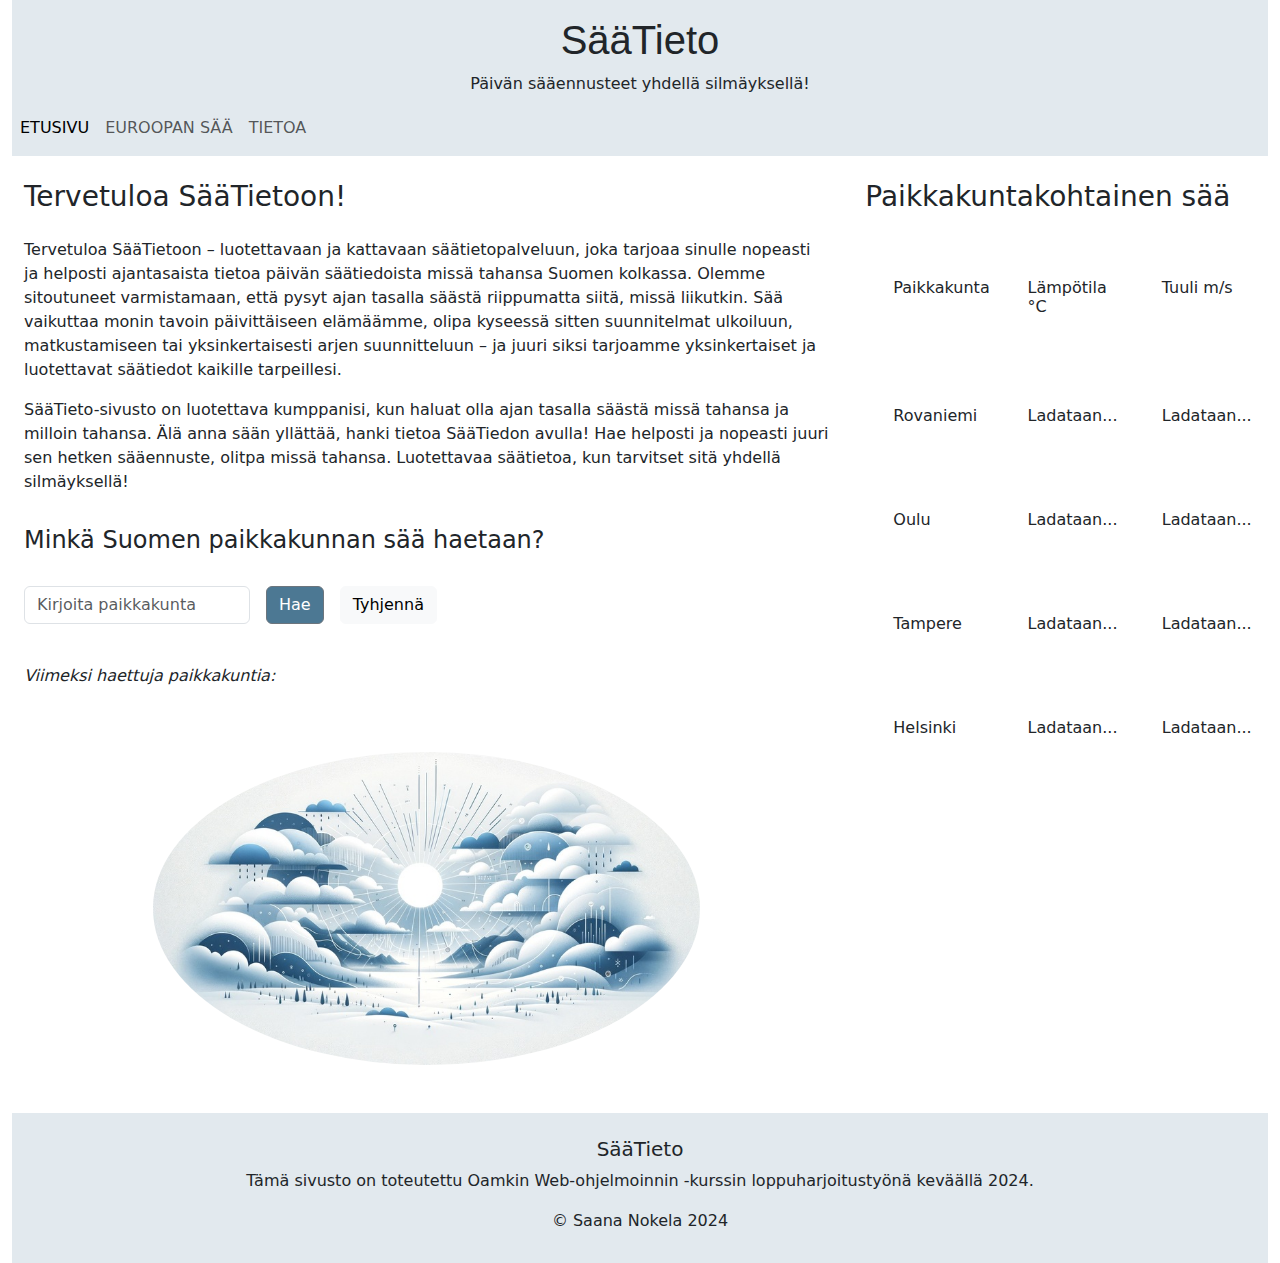
<file: index.html>
<!DOCTYPE html>
<html lang="en">
<head>
  <meta charset="UTF-8">
  <meta name="viewport" content="width=device-width, initial-scale=1.0">
  <link href="https://cdn.jsdelivr.net/npm/bootstrap@5.3.2/dist/css/bootstrap.min.css" rel="stylesheet">
  <link href="./css/style.css" rel="stylesheet">
  <title>SääTieto</title>
</head>
<body class="d-flex flex-column min-vh-100 container-fluid">
    <div class="background-color">
      <header>
        <div class="pt-3 text-center">
          <div>
            <h1 class="header-title">SääTieto</h1>
          </div>
          <div>
            <p>Päivän sääennusteet yhdellä silmäyksellä!</p>
          </div>
        </div>
      </header>
      <nav class="navbar navbar-expand-md">
            <button class="navbar-toggler" type="button"
                data-bs-toggle="collapse"
                data-bs-target="#mainmenu"
                aria-controls="navbarSupportedContent"
                aria-expanded="false"
                aria-label="Toggle navigation">
            <span class="navbar-toggler-icon"></span>
            </button>
          <div class="collapse navbar-collapse " id="mainmenu">
            <ul class="navbar-nav">
              <li class="nav-item"><a class="nav-link active"  href="./index.html">ETUSIVU</a></li>
              <li class="nav-item"><a class="nav-link" href="./european-weather.html">EUROOPAN SÄÄ</a></li>
              <li class="nav-item"><a class="nav-link" href="./about.html">TIETOA</a></li>
            </ul>
          </div>
      </nav>
    </div>
    <div class=" flex-shrink-0">
      <div class="row">
        <div class="col-md-8">
          <article class="container-fluid">
            <h3 class="mt-4">Tervetuloa SääTietoon!</h3>
            <div class="mt-4">
              <p>Tervetuloa SääTietoon – luotettavaan ja kattavaan säätietopalveluun, joka tarjoaa sinulle nopeasti 
                ja helposti ajantasaista tietoa päivän säätiedoista missä tahansa Suomen kolkassa. Olemme 
                sitoutuneet varmistamaan, että pysyt ajan tasalla säästä riippumatta siitä, missä liikutkin. Sää 
                vaikuttaa monin tavoin päivittäiseen elämäämme, olipa kyseessä sitten suunnitelmat ulkoiluun, 
                matkustamiseen tai yksinkertaisesti arjen suunnitteluun – ja juuri siksi tarjoamme yksinkertaiset ja 
                luotettavat säätiedot kaikille tarpeillesi.
              </p>
              <p> SääTieto-sivusto on luotettava kumppanisi, 
              kun haluat olla ajan tasalla säästä missä tahansa ja milloin tahansa. Älä anna sään yllättää, 
              hanki tietoa SääTiedon avulla! Hae helposti ja nopeasti juuri sen hetken sääennuste, olitpa missä 
              tahansa. Luotettavaa säätietoa, kun tarvitset sitä yhdellä silmäyksellä!
              </p>
            </div>
            <div>
              <form id="formplace" class="row g-3 mt-3">
                <h4 class="mb-3">Minkä Suomen paikkakunnan sää haetaan?</h4>
                <div class="col-auto">
                  <label for="inputplace" class="visually-hidden">Kirjoita paikkakunta</label>
                  <input type="text" class="form-control" id="inputplace" placeholder="Kirjoita paikkakunta">
                </div>
                <div class="col-auto">
                  <button id="button" type="submit" class="btn btn-secondary mb-3">Hae</button>
                </div>
                <div class="col-auto">
                  <button id="clear-button" type="button" class="btn btn-light mb-3">Tyhjennä</button>
                </div>
              </form>
              <div class="mb-4">
                <div>
                  <span id="place-weather-text" class="weather-label fw-bold d-none"></span>
                </div>
                <di>
                  <span class="weather-label fw-bold d-none">Lämpötila</span> 
                  <span id="temperature-output"></span>
                </di>
                <div>
                  <span class="weather-label fw-bold d-none">Tuulisuus</span> 
                  <span id="wind-output"></span>
                </div>
              </div>
            </div>
            <div id="localStorageHistory">
              <div class="fst-italic">
                <p>Viimeksi haettuja paikkakuntia:</p>
                <span id="weather-history"></span>
              </div>
          </div>
            <div class="container">
              <div class="row">
                <div class="col">
                  <div class="pt-5 pb-5 d-flex justify-content-center">  
                     <img src="./img/front-img.jpg" class="front-img rounded-circle" alt="etusivun kuva">
                  </div>
                </div>
              </div>
            </div>
          </article>
        </div>
        <div class="col-md-4">
          <aside>
            <h3 class="mt-4 mb-5">Paikkakuntakohtainen sää</h3>
            <div class="container overflow-hidden">
              <div class="row gy-5">
                <div class="col-4">
                  <h6 class="p-3">Paikkakunta</h6>
                </div>
                <div class="col-4">
                  <h6 class="p-3">Lämpötila &deg;C<h6>
                </div>
                <div class="col-4">
                  <h6 class="p-3">Tuuli m/s</h6>
                </div>
                <div class="col-4">
                  <div class="place-rovaniemi p-3">Rovaniemi</div>
                </div>
                <div class="col-4">
                  <div id="temperature-rovaniemi" class="p-3">Ladataan...</div>
                </div>
                <div class="col-4">
                  <div id="wind-rovaniemi" class="p-3">Ladataan...</div>
                </div>
                <div class="col-4">
                  <div class="place-oulu p-3">Oulu</div>
                </div>
                <div class="col-4">
                  <div id="temperature-oulu" class="p-3">Ladataan...</div>
                </div>
                <div class="col-4">
                  <div id="wind-oulu" class="p-3">Ladataan...</div>
                </div>
                <div class="col-4">
                  <div class="place-tampere p-3">Tampere</div>
                </div>
                <div class="col-4">
                  <div id="temperature-tampere" class="p-3">Ladataan...</div>
                </div>
                <div class="col-4">
                  <div id="wind-tampere" class="p-3">Ladataan...</div>
                </div>
                <div class="col-4">
                  <div id="place-helsinki " class="p-3">Helsinki</div>
                </div>
                <div class="col-4">
                  <div id="temperature-helsinki" class="p-3">Ladataan...</div>
                </div>
                <div class="col-4">
                  <div id="wind-helsinki" class="p-3">Ladataan...</div>
                </div>
              </div>
            </div>
          </aside>
        </div>
      </div>
    </div>
  <footer class="footer mt-auto background-color">
    <div class="container-fluid text-center">    
      <h5 class="mt-4">SääTieto</h5>
      <p>Tämä sivusto on toteutettu Oamkin Web-ohjelmoinnin -kurssin loppuharjoitustyönä keväällä 2024.</p>
      <p>&copy; Saana Nokela 2024</p>   
    </div>
  </footer>
  <script src="https://cdn.jsdelivr.net/npm/bootstrap@5.3.2/dist/js/bootstrap.bundle.min.js"></script>
  <script src="js/functions.js"></script>
  <script src="js/index.js"></script>
</body>
</html>
</file>
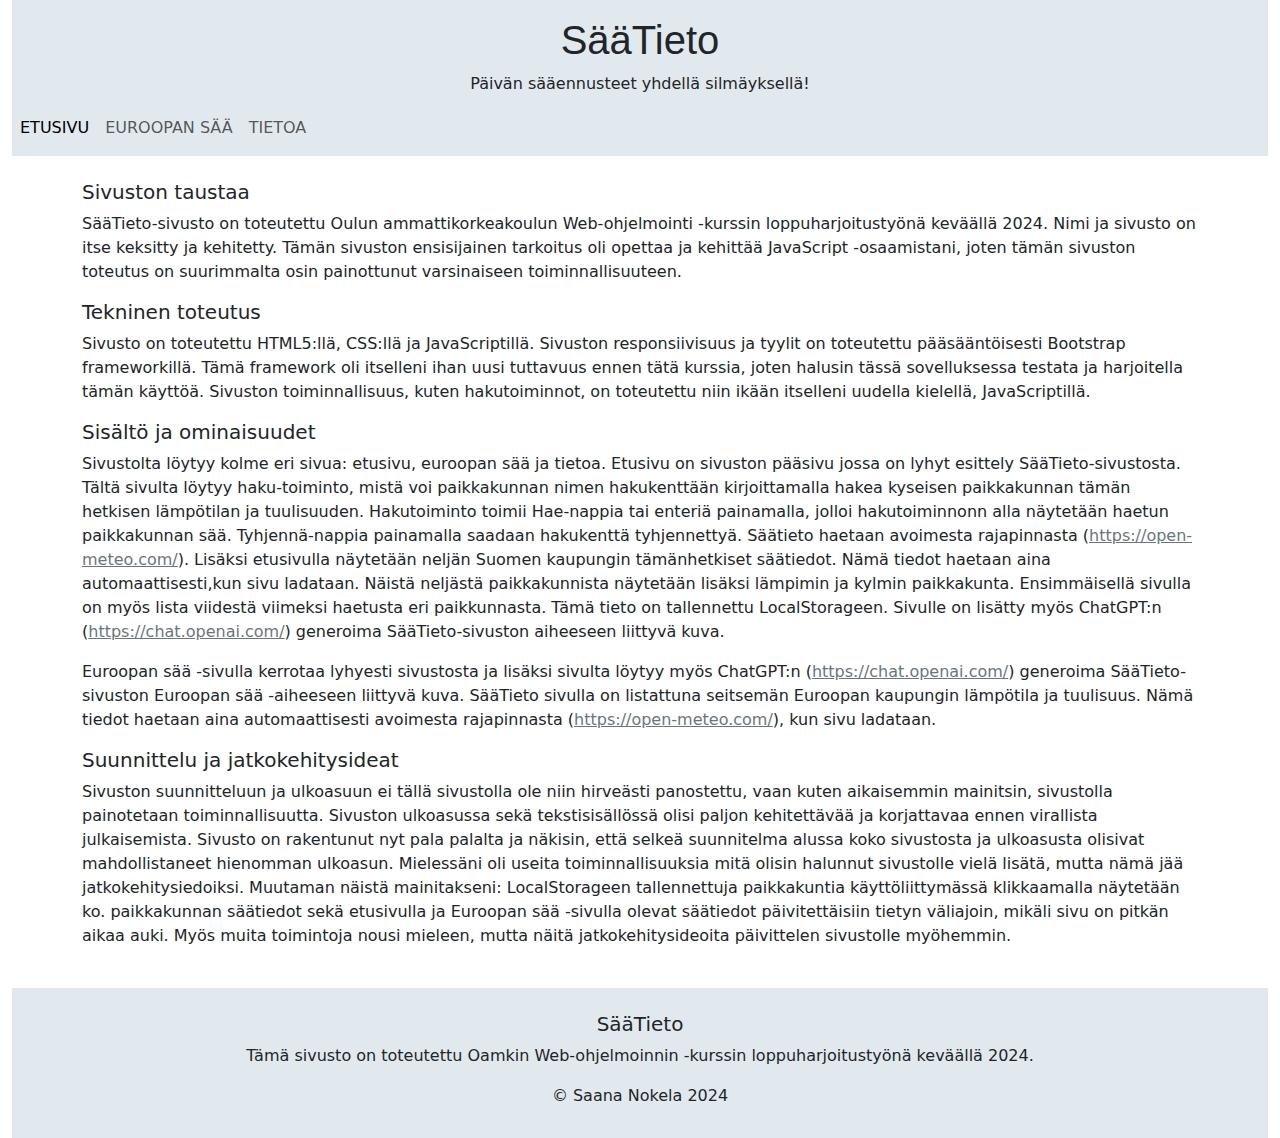
<file: about.html>
<!DOCTYPE html>
<html lang="en">
<head>
  <meta charset="UTF-8">
  <meta name="viewport" content="width=device-width, initial-scale=1.0">
  <link href="https://cdn.jsdelivr.net/npm/bootstrap@5.3.2/dist/css/bootstrap.min.css" rel="stylesheet">
  <link href="./css/style.css" rel="stylesheet">
  <title>SääTieto</title>
</head>
<body class="d-flex flex-column min-vh-100 container-fluid">
  <div class="background-color">
    <header>
      <div class="pt-3 text-center">
        <div>
          <h1 class="header-title">SääTieto</h1>
        </div>
        <div>
          <p>Päivän sääennusteet yhdellä silmäyksellä!</p>
        </div>
      </div>
    </header>
    <nav class="navbar navbar-expand-md">
          <button class="navbar-toggler" type="button"
              data-bs-toggle="collapse"
              data-bs-target="#mainmenu"
              aria-controls="navbarSupportedContent"
              aria-expanded="false"
              aria-label="Toggle navigation">
          <span class="navbar-toggler-icon"></span>
          </button>
        <div class="collapse navbar-collapse " id="mainmenu">
          <ul class="navbar-nav">
            <li class="nav-item"><a class="nav-link active"  href="./index.html">ETUSIVU</a></li>
            <li class="nav-item"><a class="nav-link" href="./european-weather.html">EUROOPAN SÄÄ</a></li>
            <li class="nav-item"><a class="nav-link" href="./about.html">TIETOA</a></li>
          </ul>
        </div>
    </nav>
  </div>
  <div class="container mt-4 mb-4">
    <div>
      <h5>Sivuston taustaa</h5>
      <p>SääTieto-sivusto on toteutettu Oulun ammattikorkeakoulun Web-ohjelmointi -kurssin loppuharjoitustyönä keväällä 2024.
        Nimi ja sivusto on itse keksitty ja kehitetty. Tämän sivuston ensisijainen tarkoitus oli opettaa ja kehittää
        JavaScript -osaamistani, joten tämän sivuston toteutus on suurimmalta osin painottunut varsinaiseen
        toiminnallisuuteen. 
      </p>
    </div>
    <div>
      <h5>Tekninen toteutus</h5>
      <p>Sivusto on toteutettu HTML5:llä, CSS:llä ja JavaScriptillä. Sivuston responsiivisuus ja tyylit on toteutettu pääsääntöisesti Bootstrap frameworkillä. Tämä
        framework oli itselleni ihan uusi tuttavuus ennen tätä kurssia, joten halusin tässä sovelluksessa testata ja harjoitella tämän 
        käyttöä. Sivuston toiminnallisuus, kuten hakutoiminnot, on toteutettu 
        niin ikään itselleni uudella kielellä, JavaScriptillä.
      </p>
    </div>
    <div>
      <h5>Sisältö ja ominaisuudet</h5>
      <p>Sivustolta löytyy kolme eri sivua: etusivu, euroopan sää ja tietoa. Etusivu on sivuston pääsivu jossa on lyhyt esittely SääTieto-sivustosta. 
        Tältä sivulta löytyy haku-toiminto, mistä voi paikkakunnan nimen hakukenttään kirjoittamalla hakea kyseisen
        paikkakunnan tämän hetkisen lämpötilan ja tuulisuuden. Hakutoiminto toimii Hae-nappia tai enteriä painamalla, jolloi hakutoiminnonn alla 
        näytetään haetun paikkakunnan sää. Tyhjennä-nappia painamalla saadaan hakukenttä tyhjennettyä. Säätieto haetaan avoimesta rajapinnasta
        (<a href="https://open-meteo.com/" class="link-secondary">https://open-meteo.com/</a>). Lisäksi etusivulla näytetään neljän Suomen 
        kaupungin tämänhetkiset säätiedot. Nämä tiedot haetaan aina automaattisesti,kun sivu ladataan. Näistä neljästä 
        paikkakunnista näytetään lisäksi lämpimin ja kylmin paikkakunta. 
        Ensimmäisellä sivulla on myös lista viidestä viimeksi haetusta eri paikkunnasta.
        Tämä tieto on tallennettu LocalStorageen. Sivulle on lisätty myös ChatGPT:n (<a href="https://chat.openai.com/" class="link-secondary">https://chat.openai.com/</a>)
        generoima SääTieto-sivuston aiheeseen liittyvä kuva.
      </p>
      <p>Euroopan sää -sivulla kerrotaa lyhyesti sivustosta ja lisäksi sivulta löytyy myös ChatGPT:n (<a href="https://chat.openai.com/" class="link-secondary">https://chat.openai.com/</a>)
        generoima SääTieto-sivuston Euroopan sää -aiheeseen liittyvä kuva. SääTieto sivulla on listattuna seitsemän 
        Euroopan kaupungin lämpötila ja tuulisuus. Nämä tiedot haetaan aina automaattisesti avoimesta
        rajapinnasta (<a href="https://open-meteo.com/" class="link-secondary" class="link-secondary">https://open-meteo.com/</a>), kun sivu ladataan.
      </p>
    </div>
    <div>
      <h5>Suunnittelu ja jatkokehitysideat</h5>
      <p>Sivuston suunnitteluun ja ulkoasuun ei tällä sivustolla ole niin hirveästi panostettu, vaan kuten aikaisemmin
        mainitsin, sivustolla painotetaan toiminnallisuutta. Sivuston ulkoasussa sekä tekstisisällössä olisi paljon kehitettävää ja korjattavaa ennen virallista
        julkaisemista. Sivusto on rakentunut nyt pala palalta ja näkisin, että selkeä suunnitelma alussa koko sivustosta 
        ja ulkoasusta olisivat mahdollistaneet hienomman ulkoasun. Mielessäni oli useita toiminnallisuuksia mitä olisin
        halunnut sivustolle vielä lisätä, mutta nämä jää jatkokehitysiedoiksi. Muutaman näistä mainitakseni: LocalStorageen
        tallennettuja paikkakuntia käyttöliittymässä klikkaamalla näytetään ko. paikkakunnan säätiedot sekä etusivulla ja Euroopan sää -sivulla 
        olevat säätiedot päivitettäisiin tietyn väliajoin, mikäli sivu on pitkän aikaa auki. Myös muita toimintoja 
        nousi mieleen, mutta näitä jatkokehitysideoita päivittelen sivustolle myöhemmin.
      </p>
    </div>
  </div>
  <footer class="footer mt-auto background-color">
    <div class="container-fluid text-center">    
      <h5 class="mt-4">SääTieto</h5>
      <p>Tämä sivusto on toteutettu Oamkin Web-ohjelmoinnin -kurssin loppuharjoitustyönä keväällä 2024.</p>
      <p>&copy; Saana Nokela 2024</p>   
    </div>
  </footer>
  <script src="https://cdn.jsdelivr.net/npm/bootstrap@5.3.2/dist/js/bootstrap.bundle.min.js"></script>
</body>
</html>
</file>
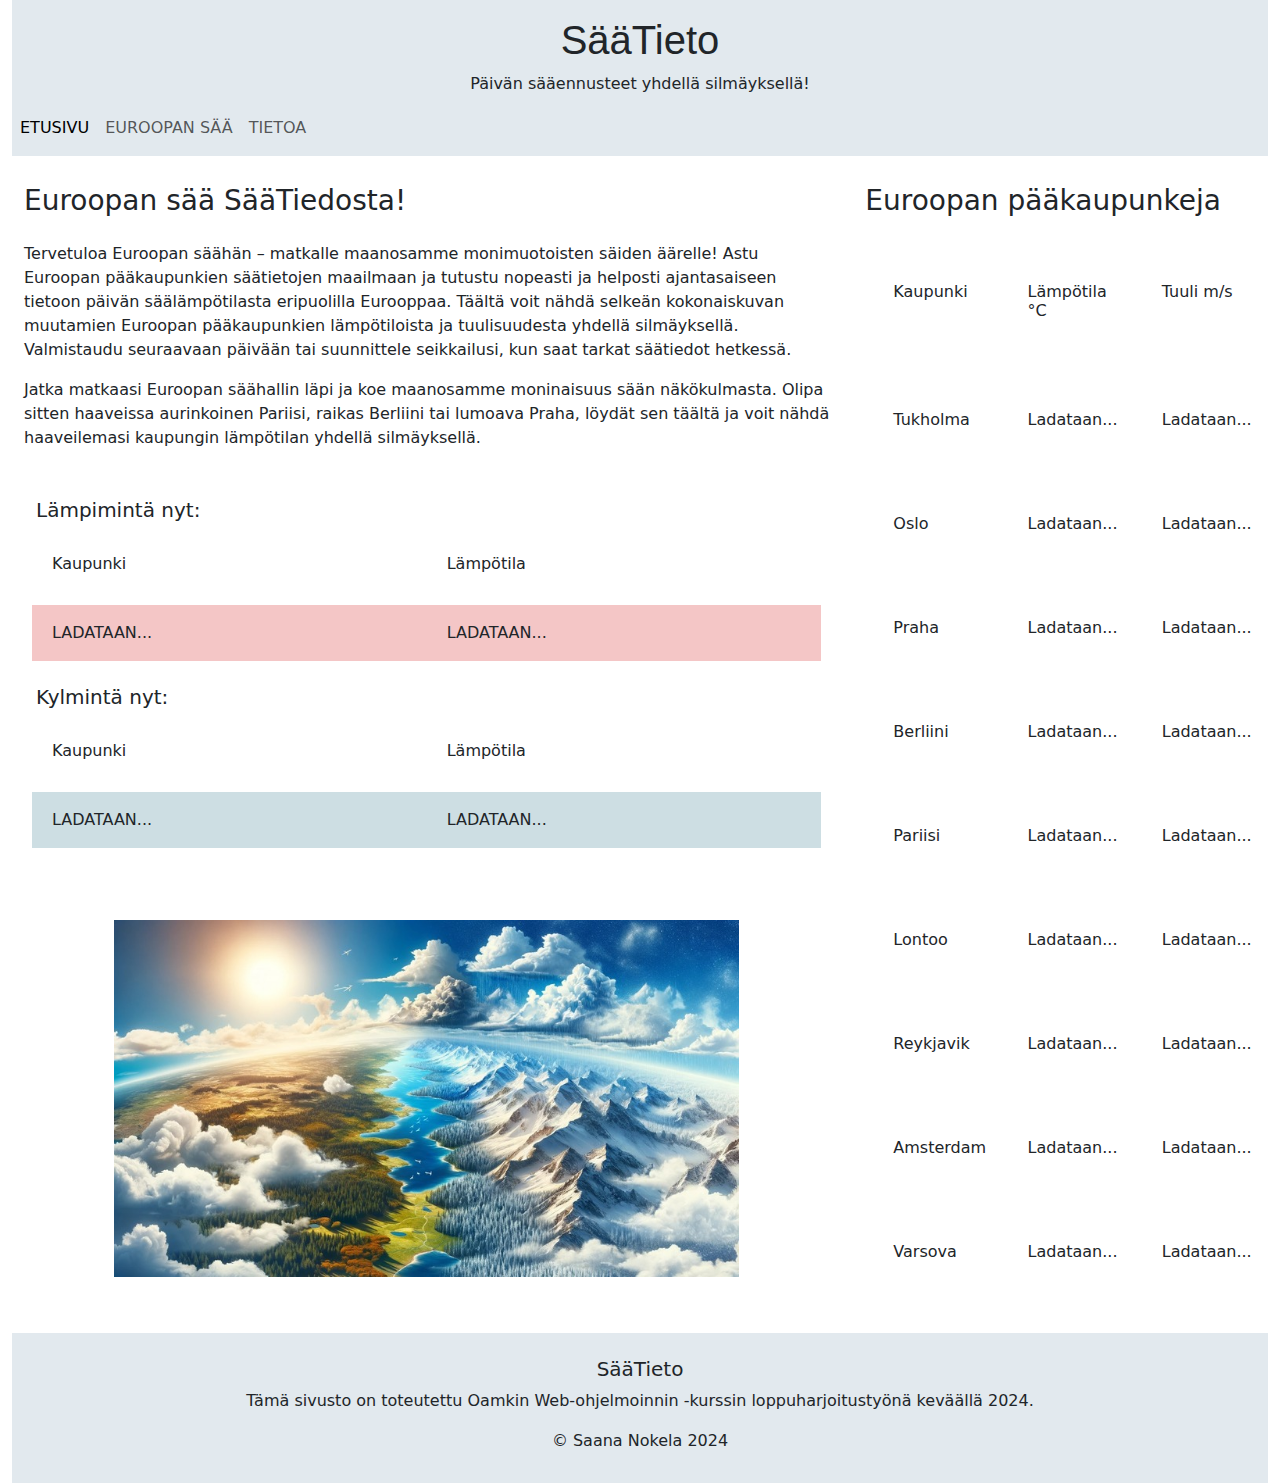
<file: european-weather.html>
<!DOCTYPE html>
<html lang="en">
<head>
  <meta charset="UTF-8">
  <meta name="viewport" content="width=device-width, initial-scale=1.0">
  <link href="https://cdn.jsdelivr.net/npm/bootstrap@5.3.2/dist/css/bootstrap.min.css" rel="stylesheet">
  <link href="./css/style.css" rel="stylesheet">
  <title>Euroopan sää</title>
</head>
<body class="d-flex flex-column min-vh-100 container-fluid">
  <div class="background-color">
    <header>
      <div class="pt-3 text-center">
        <div>
          <h1 class="header-title">SääTieto</h1>
        </div>
        <div>
          <p>Päivän sääennusteet yhdellä silmäyksellä!</p>
        </div>
      </div>
    </header>
    <nav class="navbar navbar-expand-md">
          <button class="navbar-toggler" type="button"
              data-bs-toggle="collapse"
              data-bs-target="#mainmenu"
              aria-controls="navbarSupportedContent"
              aria-expanded="false"
              aria-label="Toggle navigation">
          <span class="navbar-toggler-icon"></span>
          </button>
        <div class="collapse navbar-collapse " id="mainmenu">
          <ul class="navbar-nav">
            <li class="nav-item"><a class="nav-link active"  href="./index.html">ETUSIVU</a></li>
            <li class="nav-item"><a class="nav-link" href="./european-weather.html">EUROOPAN SÄÄ</a></li>
            <li class="nav-item"><a class="nav-link" href="./about.html">TIETOA</a></li>
          </ul>
        </div>
    </nav>
  </div>
  <div class=" flex-shrink-0 mt-1 mb-2">
    <div class="row">
      <div class="col-md-8">
        <article class="container-fluid">
          <h3 class="mt-4">Euroopan sää SääTiedosta!</h3>
          <div class="mt-4">
            <p>Tervetuloa Euroopan säähän – matkalle maanosamme monimuotoisten säiden äärelle! Astu Euroopan 
              pääkaupunkien säätietojen maailmaan ja tutustu nopeasti ja helposti ajantasaiseen tietoon päivän 
              säälämpötilasta eripuolilla Eurooppaa. Täältä voit nähdä  selkeän kokonaiskuvan muutamien Euroopan pääkaupunkien 
              lämpötiloista ja tuulisuudesta yhdellä silmäyksellä. Valmistaudu seuraavaan päivään tai suunnittele 
              seikkailusi, kun saat tarkat säätiedot hetkessä. 
            </p>
            <p>Jatka matkaasi Euroopan säähallin läpi ja koe maanosamme moninaisuus sään näkökulmasta. Olipa 
              sitten haaveissa aurinkoinen Pariisi, raikas Berliini tai lumoava Praha, löydät sen täältä ja voit 
              nähdä haaveilemasi kaupungin lämpötilan yhdellä silmäyksellä.
            </p>
          </div>
          <div class="container  mt-5 mb-4">
            <div class="row g-2">
              <h5>Lämpimintä nyt:</h5>
              <div class=" col-6">
                <h6 class="p-3">Kaupunki</h6>
              </div>
              <div class="col-6">
                <h6 class="p-3">Lämpötila<h6>
              </div>
              <div class="warmest-place-color col-6">
                <div id="warmest-place" class="p-3">LADATAAN...</div>
              </div>
              <div class="warmest-place-color col-6">
                <div id="warmest-temperature" class="p-3">LADATAAN...</div>
              </div>
              <h5 class="mt-4">Kylmintä nyt:</h5>
              <div class=" col-6">
                <h6 class="p-3">Kaupunki</h6>
              </div>
              <div class="col-6">
                <h6 class="p-3">Lämpötila<h6>
              </div>
              <div class="coldest-place-color col-6">
                <div id="coldest-place" class="p-3">LADATAAN...</div>
              </div>
              <div class="coldest-place-color col-6">
                <div id="coldest-temperature" class="p-3">LADATAAN...</div>
              </div>
            </div>
          </div>
          <div class="container">
            <div class="row">
              <div class="col">
                <div class="pt-5 pb-5 d-flex justify-content-center">
                  <img src="./img/Europe-img.jpg" class="europe-img" alt="Kuvitettu euroopan maisemakuva.">
                </div>
              </div>
            </div>
          </div>
        </article>
      </div>
      <div class="col-md-4">
        <aside>
          <h3 class="mt-4 mb-5">Euroopan pääkaupunkeja</h3>
          <div class="container overflow-hidden">
            <div class="row gy-5">
              <div class="col-4">
                <h6 class="p-3">Kaupunki</h6>
              </div>
              <div class="col-4">
                <h6 class="p-3">Lämpötila &deg;C<h6>
              </div>
              <div class="col-4">
                <h6 class="p-3">Tuuli m/s</h6>
              </div>
              <div class="col-4">
                <div class="place-tukholma p-3">Tukholma</div>
              </div>
              <div class="col-4">
                <div id="temperature-tukholma" class="p-3">Ladataan...</div>
              </div>
              <div class="col-4">
                <div id="wind-tukholma" class="p-3">Ladataan...</div>
              </div>
              <div class="col-4">
                <div class="place-oslo p-3">Oslo</div>
              </div>
              <div class="col-4">
                <div id="temperature-oslo" class="p-3">Ladataan...</div>
              </div>
              <div class="col-4">
                <div id="wind-oslo" class="p-3">Ladataan...</div>
              </div>
              <div class="col-4">
                <div class="place-praha p-3">Praha</div>
              </div>
              <div class="col-4">
                <div id="temperature-praha" class="p-3">Ladataan...</div>
              </div>
              <div class="col-4">
                <div id="wind-praha" class="p-3">Ladataan...</div>
              </div>
              <div class="col-4">
                <div class="place-berliini p-3">Berliini</div>
              </div>
              <div class="col-4">
                <div id="temperature-berliini" class="p-3">Ladataan...</div>
              </div>
              <div class="col-4">
                <div id="wind-berliini" class="p-3">Ladataan...</div>
              </div>
              <div class="col-4">
                <div class="place-pariisi p-3">Pariisi</div>
              </div>
              <div class="col-4">
                <div id="temperature-pariisi" class="p-3">Ladataan...</div>
              </div>
              <div class="col-4">
                <div id="wind-pariisi" class="p-3">Ladataan...</div>
              </div>
              <div class="col-4">
                <div class="place-lontoo p-3">Lontoo</div>
              </div>
              <div class="col-4">
                <div id="temperature-lontoo" class="p-3">Ladataan...</div>
              </div>
              <div class="col-4">
                <div id="wind-lontoo" class="p-3">Ladataan...</div>
              </div>
              <div class="col-4">
                <div class="place-reykjavik p-3">Reykjavik</div>
              </div>
              <div class="col-4">
                <div id="temperature-reykjavik" class="p-3">Ladataan...</div>
              </div>
              <div class="col-4">
                <div id="wind-reykjavik" class="p-3">Ladataan...</div>
              </div>
              <div class="col-4">
                <div class="place-amsterdam p-3">Amsterdam</div>
              </div>
              <div class="col-4">
                <div id="temperature-amsterdam" class="p-3">Ladataan...</div>
              </div>
              <div class="col-4">
                <div id="wind-amsterdam" class="p-3">Ladataan...</div>
              </div>
              <div class="col-4">
                <div class="place-varsova p-3">Varsova</div>
              </div>
              <div class="col-4">
                <div id="temperature-varsova" class="p-3">Ladataan...</div>
              </div>
              <div class="col-4">
                <div id="wind-varsova" class="p-3">Ladataan...</div>
              </div>
            </div>
          </div>
        </aside> 
      </div>
    </div>
  </div>
<footer class="footer mt-auto background-color">
  <div class="container-fluid text-center">    
    <h5 class="mt-4">SääTieto</h5>
    <p>Tämä sivusto on toteutettu Oamkin Web-ohjelmoinnin -kurssin loppuharjoitustyönä keväällä 2024.</p>
    <p>&copy; Saana Nokela 2024</p>   
  </div>
</footer>
<script src="https://cdn.jsdelivr.net/npm/bootstrap@5.3.2/dist/js/bootstrap.bundle.min.js"></script>
<script src="./js/functions.js"></script>
<script src="./js/european-weather.js"></script>
</body>
</html>
</file>
<file: css/style.css>
html, body {
    background-color: white;
    margin: 0;
    padding: 0;
}

aside {
    background-color: white;
}

/* Headerin, navin ja footerin taustaväri*/
.background-color {
    background-color: #E2E9EE;
}

/* headerin tyylit */
header {
    height: 100px;
}

.header-title {
    font-size: 2.5em;
    font-family: Verdana, Geneva, Tahoma, sans-serif;  
}

/* Footerin tyylit */

footer {
    height: 150px;
}

/* etusivun kuvan muotoilu */

.front-img {
    max-width: 70%;
}

.europe-img {
    width: 80%;
}

/* etusin hae napin muokkaus */
#button {
    background-color: #4C7893;
}

/* etusivun aside lämpimin ja kylmin divit */

.warmest-place-color {
    background-color: rgb(244, 198, 198);
}

.coldest-place-color {
    background-color: #CDDEE3;
}
</file>
